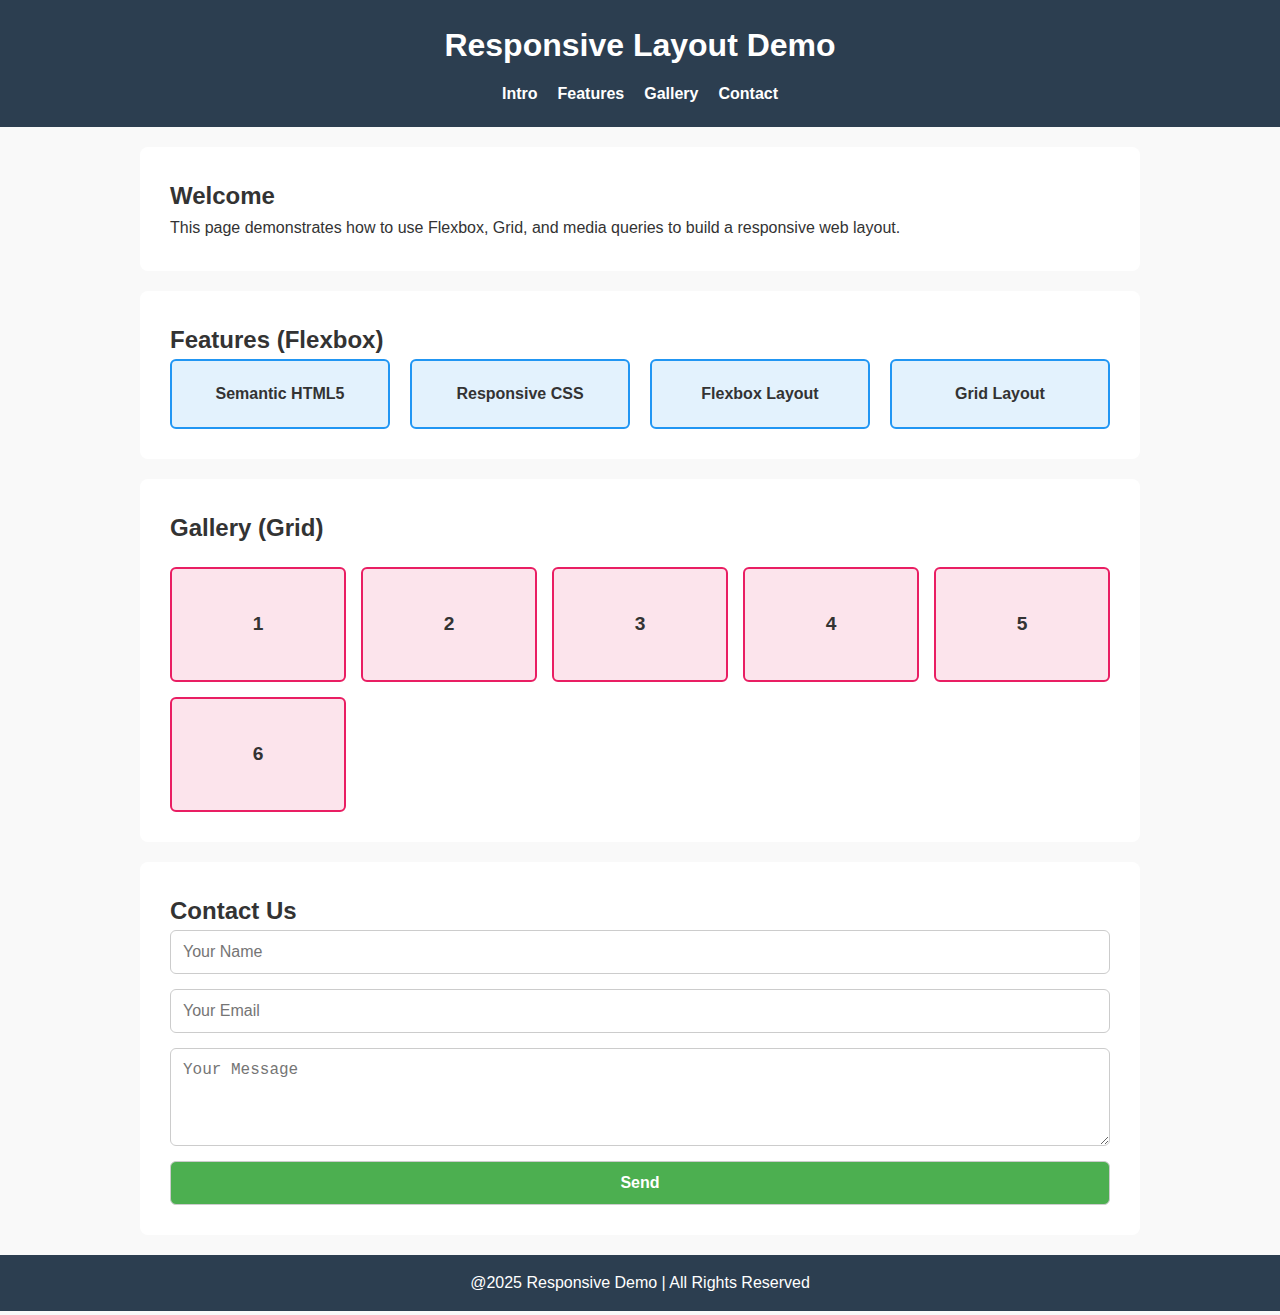
<file: index.html>
<!DOCTYPE html>
<html lang="en">
<head>
  <meta charset="UTF-8">
  <meta name="viewport" content="width=device-width, initial-scale=1.0">
  <title>Responsive Layout Demo</title>
  <meta name="description" content="A responsive HTML5 page demonstrating Flexbox, Grid, and media queries.">
  <link rel="stylesheet" href="style.css">
</head>
<body>
  <header>
    <h1>Responsive Layout Demo</h1>
    <nav class="navbar">
      <ul>
        <li><a href="#intro">Intro</a></li>
        <li><a href="#features">Features</a></li>
        <li><a href="#gallery">Gallery</a></li>
        <li><a href="#contact">Contact</a></li>
      </ul>
    </nav>
  </header>

  <main>
    <!-- INTRO SECTION -->
    <section id="intro" class="intro">
      <h2>Welcome</h2>
      <p>This page demonstrates how to use Flexbox, Grid, and media queries to build a responsive web layout.</p>
    </section>

    <!-- FEATURES SECTION WITH FLEXBOX -->
    <section id="features" class="features">
      <h2>Features (Flexbox)</h2>
      <div class="flex-container">
        <div class="feature-box">Semantic HTML5</div>
        <div class="feature-box">Responsive CSS</div>
        <div class="feature-box">Flexbox Layout</div>
        <div class="feature-box">Grid Layout</div>
      </div>
    </section>

    <!-- GALLERY SECTION WITH GRID -->
    <section id="gallery" class="gallery">
      <h2>Gallery (Grid)</h2>
      <div class="grid-container">
        <div class="grid-item">1</div>
        <div class="grid-item">2</div>
        <div class="grid-item">3</div>
        <div class="grid-item">4</div>
        <div class="grid-item">5</div>
        <div class="grid-item">6</div>
      </div>
    </section>

    <!-- CONTACT SECTION -->
    <section id="contact" class="contact">
      <h2>Contact Us</h2>
      <form>
        <input type="text" placeholder="Your Name" required>
        <input type="email" placeholder="Your Email" required>
        <textarea placeholder="Your Message" rows="4" required></textarea>
        <button type="submit">Send</button>
      </form>
    </section>
  </main>

  <footer>
    <p>@2025 Responsive Demo | All Rights Reserved</p>
  </footer>
</body>
</html>
</file>
<file: style.css>
/* =============================
   Global Styles
============================= */
* {
  margin: 0;
  padding: 0;
  box-sizing: border-box;
}

body {
  font-family: Arial, sans-serif;
  line-height: 1.6;
  background-color: #f9f9f9;
  color: #333;
}

/* =============================
   Header + Navigation
============================= */
header {
  background-color: #2c3e50;
  color: white;
  padding: 20px;
  text-align: center;
}

.navbar ul {
  list-style: none;
  display: flex; /* Flexbox for horizontal nav */
  justify-content: center;
  gap: 20px;
  margin-top: 10px;
}

.navbar a {
  color: white;
  text-decoration: none;
  font-weight: bold;
}

.navbar a:hover {
  text-decoration: underline;
}

/* =============================
   Sections
============================= */
section {
  padding: 30px;
  margin: 20px auto;
  background: white;
  border-radius: 8px;
  max-width: 1000px;
}

/* =============================
   Flexbox Example
============================= */
.flex-container {
  display: flex;
  flex-wrap: wrap; /* Wrap on smaller screens */
  gap: 20px;
  justify-content: space-between;
}

.feature-box {
  flex: 1 1 200px; /* Flexible sizing */
  padding: 20px;
  background-color: #e3f2fd;
  border: 2px solid #2196f3;
  border-radius: 6px;
  text-align: center;
  font-weight: bold;
}

/* =============================
   Grid Example
============================= */
.grid-container {
  display: grid;
  grid-template-columns: repeat(auto-fit, minmax(150px, 1fr));
  gap: 15px;
  margin-top: 20px;
}

.grid-item {
  background-color: #fce4ec;
  border: 2px solid #e91e63;
  border-radius: 6px;
  text-align: center;
  padding: 40px 0;
  font-size: 1.2rem;
  font-weight: bold;
}

/* =============================
   Contact Form
============================= */
form {
  display: flex;
  flex-direction: column;
  gap: 15px;
}

input, textarea, button {
  padding: 12px;
  border: 1px solid #ccc;
  border-radius: 6px;
  font-size: 1rem;
}

button {
  background-color: #4CAF50;
  color: white;
  cursor: pointer;
  font-weight: bold;
}

button:hover {
  background-color: #45a049;
}

/* =============================
   Footer
============================= */
footer {
  text-align: center;
  background-color: #2c3e50;
  color: white;
  padding: 15px;
  margin-top: 20px;
}

/* =============================
   Responsive Media Queries
============================= */

/* Tablets */
@media (max-width: 768px) {
  .navbar ul {
    flex-direction: column;
    gap: 10px;
  }

  .flex-container {
    justify-content: center;
  }
}

/* Mobile Phones */
@media (max-width: 480px) {
  header h1 {
    font-size: 1.5rem;
  }

  section {
    padding: 20px;
  }

  .feature-box {
    flex: 1 1 100%;
  }

  .grid-item {
    padding: 20px 0;
    font-size: 1rem;
  }
}
</file>
